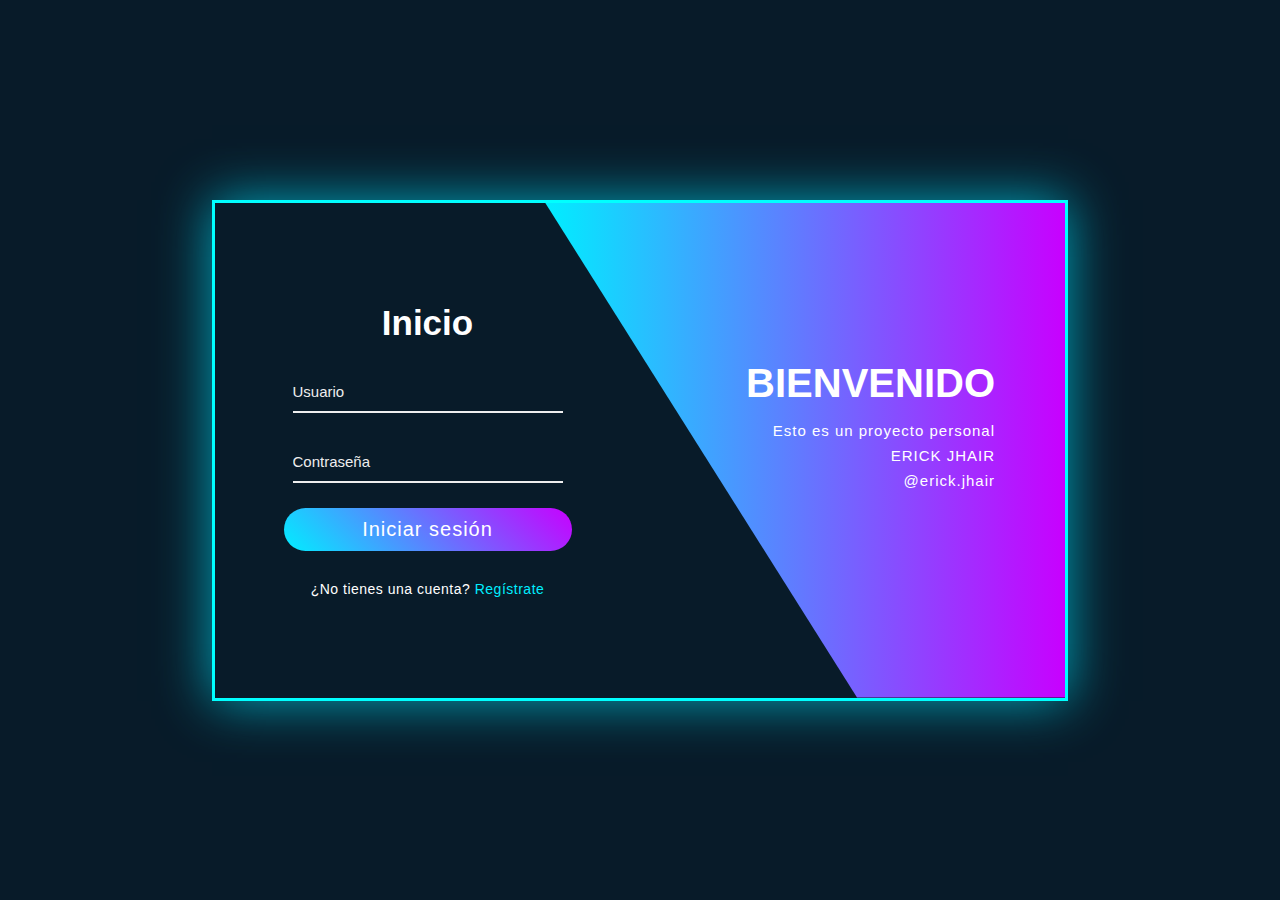
<file: index.html>
<!DOCTYPE html>
<html lang="en">
<link>
    <meta charset="UTF-8">
    <meta name="viewport" content="width=device-width, initial-scale=1.0">
    <title>Login-ERICK</title>
    <link rel="stylesheet" href="./assets/style.css">

    <link rel="icon" type="image/x-icon" href="./assets/img/Logo.png" />

</head>

<body>
    <div class="container">
        <form  class="form">

            <h1 class="title">Inicio</h1>
            <div class="cuenta">
                <input type="text" class="usulogin" placeholder="Usuario">
                <i class="fa-solid fa-user"></i>
            </div>

            <div class="cuenta">
                <input type="password" class="contralogin" placeholder="Contraseña">
                <i class="fa-solid fa-lock"></i>
            </div>
        
            <button class="submit">Iniciar sesión</button>
            <p class="footer">¿No tienes una cuenta? <a href="registrate.html" class="link">Regístrate</a> </p>
        </form>
        <div class="banner">
            <h1 class="wel_text">BIENVENIDO<br/></h1>
            <p class="para">Esto es un proyecto personal<br/>ERICK JHAIR<br/>@erick.jhair</p>
        </div>
    </div>
    <script src="./assets/funcionalidad.js"></script>
</body>
</html>
</file>
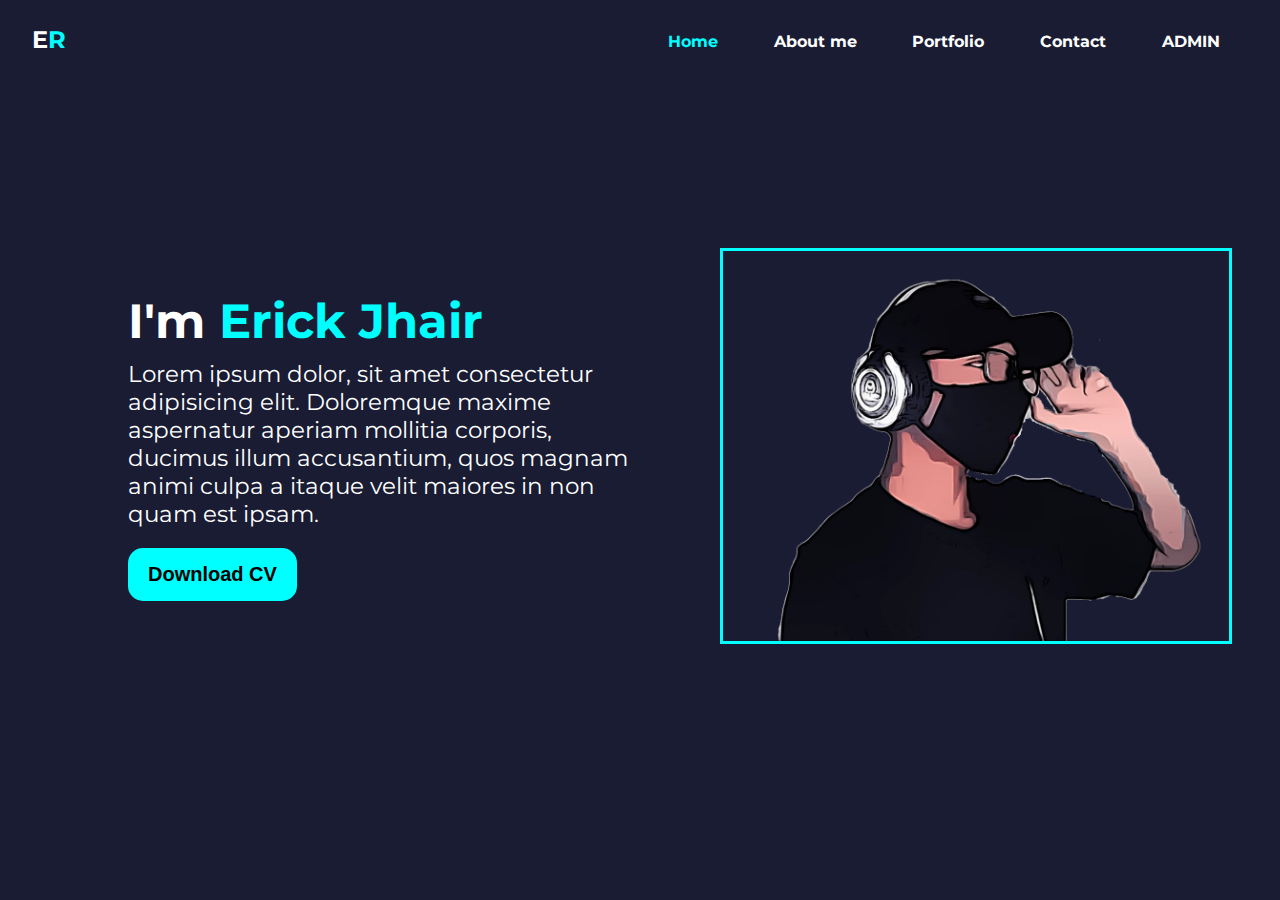
<file: bienvenido.html>
<!DOCTYPE html>
<html lang="en">
<head>
    <meta charset="UTF-8">
    <meta name="viewport" content="width=device-width, initial-scale=1.0">
    <title>Mi Portafolio</title>

    <link rel="icon" type="image/x-icon" href="./assets/img/Logo.png" />

    <link rel="stylesheet" href="./assets/Styles.css">
    <link rel="stylesheet" href="https://use.fontawesome.com/releases/v5.15.3/css/all.css" integrity="sha384-SZXxX4whJ79/gErwcOYf+zWLeJdY/qpuqC4cAa9rOGUstPomtqpuNWT9wdPEn2fk" crossorigin="anonymous">
</head>

    <div class="wrapper">
        <header>
            <nav class="navbar">
                <div class="brand"> 
                    <h2>E<span>R</span></h2>
                </div>
                <ul class="menu">
                    <li><a class="active" href="#">Home</a></li>
                    <li><a href="#">About me</a></li>
                    <li><a href="#">Portfolio</a></li>
                    <li><a href="#">Contact</a></li>
                    <li><a href="index.html">ADMIN</a></li>
                </ul>
            </nav>
        </header>

        <main class="main">
            <div class="info-content">
               <h1>I'm <span>Erick Jhair</span></h1>
               <p class="descripcion">Lorem ipsum dolor, sit amet consectetur adipisicing elit. Doloremque maxime aspernatur aperiam mollitia corporis, ducimus illum accusantium, quos magnam animi culpa a itaque velit maiores in non quam est ipsam.</p>
               <a download href="#">
                   <button class="btn-cv">Download CV</button>
               </a>
            </div>
            <img class="presentacion" src="./assets/img/io.png" width="100%">
           </main>
    </div>

<body>
    
</body>
</html>
</file>
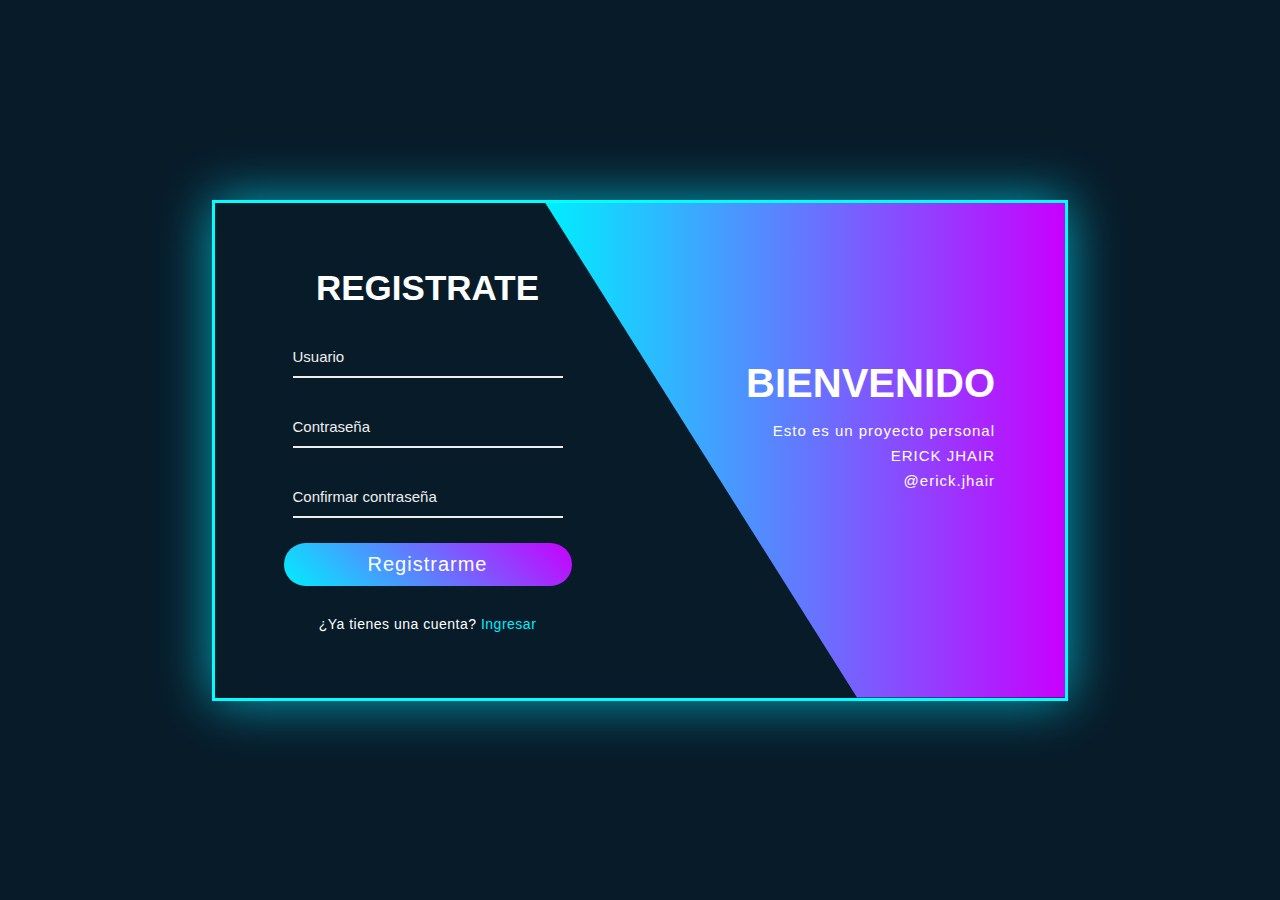
<file: registrate.html>
<!DOCTYPE html>
<html lang="en">
<head>
    <meta charset="UTF-8">
    <meta name="viewport" content="width=device-width, initial-scale=1.0">
    <title>Register-ERICK</title>
    <link rel="stylesheet" href="./assets/style.css">
    <link rel="icon" type="image/x-icon" href="./assets/img/Logo.png" />
</head>

<body>
    <div class="container">
        <form class="form">

            <h1 class="title">REGISTRATE</h1>
            <div class="cuenta">
                <input type="text" class="usu" placeholder="Usuario">
                <i class="fa-solid fa-user"></i>
            </div>

            <div class="cuenta">
                <input type="password" class="contra" placeholder="Contraseña">
                <i class="fa-solid fa-lock"></i>
            </div>

            <div class="cuenta">
                <input type="password" class="contraconfirm" placeholder="Confirmar contraseña">
                <i class="fa-solid fa-lock"></i>
            </div>

            <button class="submit">Registrarme</button>
            <p class="footer">¿Ya tienes una cuenta? <a href="index.html" class="link">Ingresar</a></p>
        </form>
        <div class="banner">
            <h1 class="wel_text">BIENVENIDO<br/></h1>
            <p class="para">Esto es un proyecto personal<br/>ERICK JHAIR<br/>@erick.jhair</p>
        </div>
    </div>
    <script src="./assets/funcionalidad.js"></script>
</body>
</html>
</file>
<file: assets/style.css>
*{
        margin: 0;
        padding: 0;
        font-family: arial;
        color: white;       
    }

    body{
        width: 100vw;
        height: 100vh;
        background:#081b29;
        display: grid;
        justify-content: center;
        align-content: center;
    }

    ::-webkit-input-placeholder{
        color: #eee;
    }

    .container{
        position: relative;
        width: 850px;
        height: 55vh;
        display: grid;
        grid-template-columns: 1fr 1fr;
        border: 3px solid #00ffff;
        box-shadow: 0 0 50px 0 #00a6bc;
    }

    .form{
        display: flex;
        flex-direction: column;
        justify-content: center;
        align-items: center;
    }

    .title{
        font-size: 35px;
    }

    .cuenta{
            padding-bottom: 10px;
            border-bottom: 2px solid #eee;
    }

    .usu{
        border: none;
        outline: none;
        background: none;
        width: 260px;
        margin-top: 40px;
        padding-right: 10px;
        font-size: 15px;
        color: #0ef;
    }

    .contra{
        border: none;
        outline: none;
        background: none;
        width: 260px;
        margin-top: 40px;
        padding-right: 10px;
        font-size: 15px;
        color: #0ef;
    }

    .contraconfirm{
        border: none;
        outline: none;
        background: none;
        width: 260px;
        margin-top: 40px;
        padding-right: 10px;
        font-size: 15px;
        color: #0ef;
    }
    
    .usulogin{
        border: none;
        outline: none;
        background: none;
        width: 260px;
        margin-top: 40px;
        padding-right: 10px;
        font-size: 15px;
        color: #0ef;
    }

    .contralogin{
        border: none;
        outline: none;
        background: none;
        width: 260px;
        margin-top: 40px;
        padding-right: 10px;
        font-size: 15px;
        color: #0ef;
    }

    .submit{
            border: none;
            outline: none;
            width: 288px;
            margin-top: 25px;
            padding: 10px 0;
            font-size: 20px;
            border-radius: 50px;
            letter-spacing: 1px;
            cursor: pointer;
            background: linear-gradient(45deg, #0ef, #c800ff);
    }

    .footer{
        margin-top: 30px;
        letter-spacing: 0.5px;
        font-size: 14px;
    }   

    .link{
        color: #0ef;
        text-decoration: none;
    }

    .banner{
        position: absolute;
        top: 0;
        right: 0;
        width: 450px;
        height: 100%;
        background: linear-gradient(to right, #0ef, #c800ff);
        clip-path: polygon(0 0, 100% 0, 100% 100%, 60% 100%);
        padding-right: 70px;
        text-align: right;
        display: flex;
        flex-direction: column;
        justify-content: center;
        align-items: flex-end;
    }

    .wel_text{          
        font-size: 40px;
        margin-top: -50px;
        line-height: 50px;
    }

    .para{
        margin-top: 10px;
        font-size: 15px;
        line-height: 25px;
        letter-spacing: 1px;
    }
</file>
<file: assets/Styles.css>
@import url('https://fonts.googleapis.com/css2?family=Montserrat:wght@100;700&display=swap');

* {
  margin: 0;
  padding: 0;
  box-sizing: border-box;
}

body {
  font-family: 'Montserrat', sans-serif;
}


/*HEADER*/

.wrapper{
    width: 100vw;
    height: 100vh;
    background-color: #191c32;
    color: white;
}

.brand{
    margin-top: -7px;
}

.brand span{
    color: aqua;
}

.menu{
    display: flex;
    width: 50%;
    justify-content: space-around;

}

.menu a{
    color: white;
    text-decoration: none;
    padding: 10px 20px;
    font-weight: bold;
}

.menu li{
    list-style: none;
}

.menu .active{
    color:aqua;

}

.menu a:hover{
    background-color: aqua;
    color: black;
    transition: ease-in .5s;
    border-radius: 10px;
}

.navbar {
    display: flex;
    justify-content: space-between;
    padding: 2em;
}

/*MAIN*/

.main{
    margin: 0 auto;
    width: 80vw;
    height: 80vh;
    display: grid;
    grid-template-columns: repeat(2,1fr);
    align-items: center;

}   

h1 {
    font-size: 3em;
}

span{
    color: aqua;
}

.btn-cv {

    padding: 15px 20px;
    background-color: aqua;
    color: black;
    font-weight: bold; 
    border-radius: 15px;
    border: 2px ; /* Bordes de color negro */
    margin-top: 20px;
    cursor: pointer;
    font-size: 20px;
    transition: background-color 3s; /* Transición de 2 segundos para el color de fondo */
    animation: colorChange 3s infinite alternate; /* Animación de cambio de color */
}

@keyframes colorChange {
    from {
        background-color: aqua;
    }
    to {
        background-color: rgb(250, 18, 250);
        color: white;
    }
}

.btn-cv:hover {
    transform: scale(1.1); /* Escala del botón al pasar el cursor */
}


.presentacion{
    border: 3px solid aqua;
    margin: 5em;
}

.descripcion{
    font-size: 23px;
    margin-top: 10px;
}

/*BODY*/
</file>
